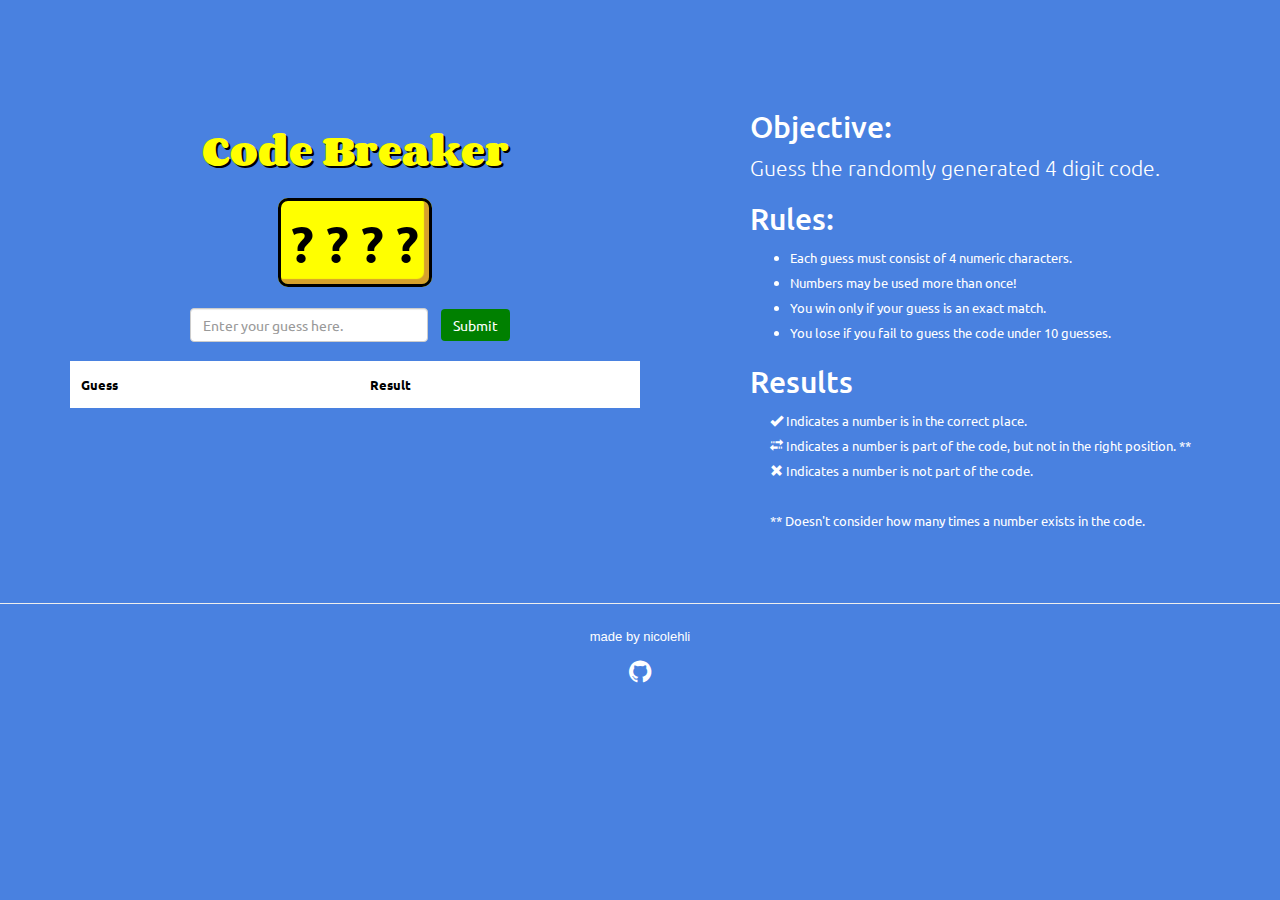
<file: index.html>
<!DOCTYPE html>
<html lang='en'>

<head>
  <meta charset='utf-8'>
  <meta http-equiv='X-UA-Compatible' content='IE=edge'>
  <meta name='viewport' content='width=device-width, initial-scale=1'>
  <link rel="stylesheet" href="https://maxcdn.bootstrapcdn.com/bootstrap/3.3.7/css/bootstrap.min.css" integrity="sha384-BVYiiSIFeK1dGmJRAkycuHAHRg32OmUcww7on3RYdg4Va+PmSTsz/K68vbdEjh4u" crossorigin="anonymous">
  <link href="https://fonts.googleapis.com/css?family=Corben" rel="stylesheet">
  <link href='http://fonts.googleapis.com/css?family=Ubuntu:bold' rel='stylesheet' type='text/css'>
  <link rel="stylesheet" href="https://cdnjs.cloudflare.com/ajax/libs/font-awesome/4.7.0/css/font-awesome.min.css">
  <link rel="stylesheet" href="main.css" />
  <title>Code Breaker</title>
</head>

<body>
  <div class="container">
    <div class="col-md-6">
      <h1 style="text-align: center">Code Breaker</h1>
      <div class="row" style="text-align: center">
        <strong class="code block" style="text-align: center" id="code" class="code">
            ? ? ? ?
          </strong>
      </div>

      <div class="row" style="text-align: center">
        <p id="message" class="message"></p>
      </div>

      <center>
        <div id="guessing-div" class="row form-inline">
          <input type="hidden" id="attempt" />
          <input type="hidden" id="answer" />
          <input id="user-guess" class="form-control" type="number" ="guess()" placeholder="Enter your guess here." />
          <button class="btn btn-primary" onclick="guess()">Submit</button>
        </div>
      </center>

      <div id="replay-div" class="row" style="display:none;text-align: center">
        <button class="btn btn-primary" onclick="window.location.reload()">Play again?</button>
      </div>


      <div class="row" id="results">
        <div class="row">
          <strong class="col-md-6 col-xs-6">Guess</strong>
          <strong class="col-md-6 col-xs-6">Result</strong>
        </div>
      </div>
    </div>

      <div class="col-md-6 rules">
        <h2>Objective:</h2>
        <p class="lead">Guess the randomly generated 4 digit code.</p>

        <h2>Rules:</h2>
        <ul>
          <li>Each guess must consist of 4 numeric characters.</li>
          <li>Numbers may be used more than once!</li>
          <li>You win only if your guess is an exact match.</li>
          <li>You lose if you fail to guess the code under 10 guesses.</li>
        </ul>
        <h2>Results</h2>
        <ul id=legend>
          <li>
            <span class="glyphicon glyphicon-ok"></span> Indicates a number is in the correct place.
            <li>
              <span class="glyphicon glyphicon-transfer"></span> Indicates a number is part of the code, but not in the right position.  **
            </li>
            <li>
              <span class="glyphicon glyphicon-remove"></span> Indicates a number is not part of the code.
            </li>
            <br>
            <li>
                 ** Doesn't consider how many times a number exists in the code.
            </li>
        </ul>
      </div>
  </div>

  <footer>
    <hr>
     <p>made by nicolehli</p>
			<a href="http://www.github.com/nicolehli" target="_blank"><i class="fa fa-github"></i></a>
	</footer>

  <script src="main.js"></script>
</body>

</html>
</file>
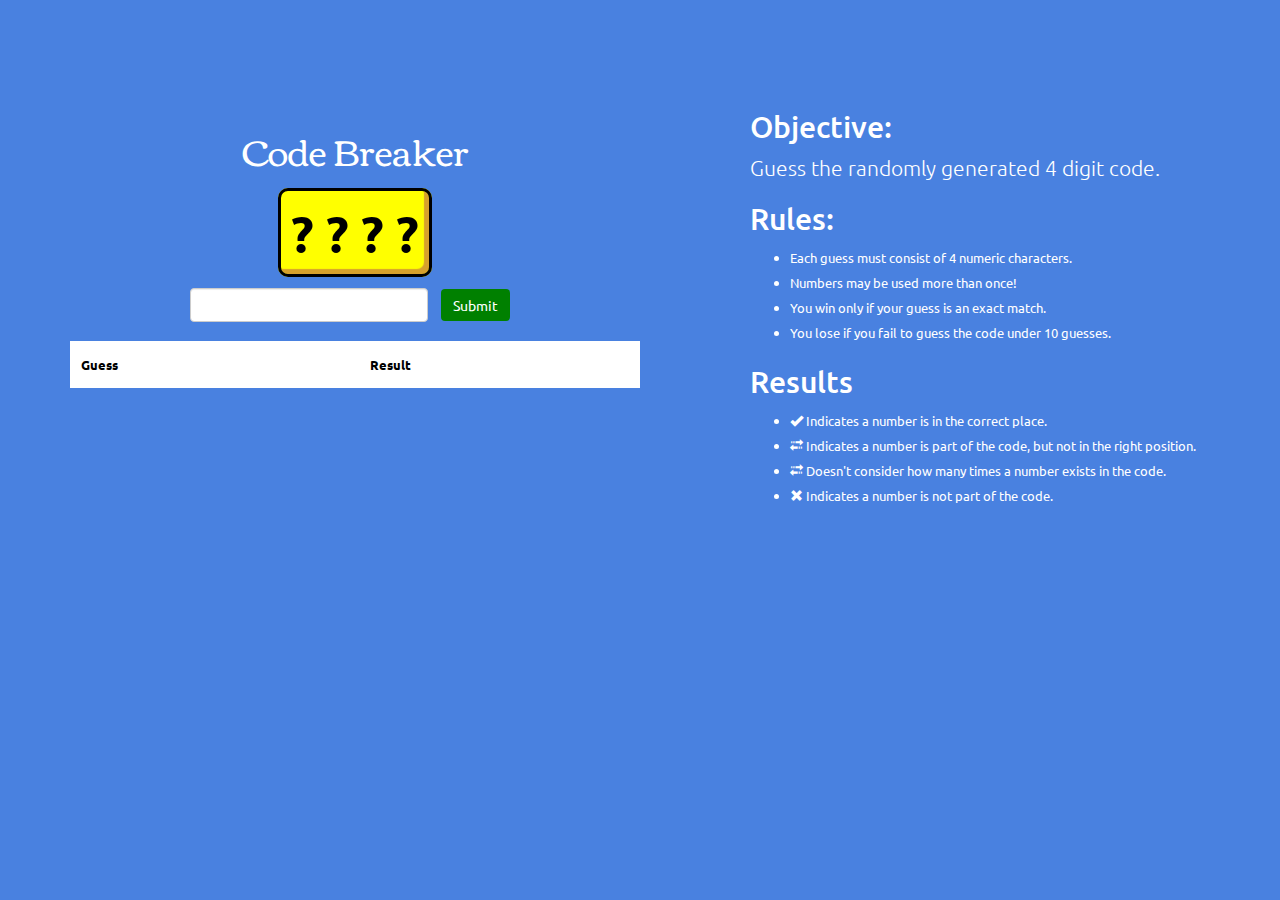
<file: src/index.html>
<!DOCTYPE html>
<html lang='en'>

<head>
  <meta charset='utf-8'>
  <meta http-equiv='X-UA-Compatible' content='IE=edge'>
  <meta name='viewport' content='width=device-width, initial-scale=1'>
  <link rel="stylesheet" href="https://maxcdn.bootstrapcdn.com/bootstrap/3.3.7/css/bootstrap.min.css" integrity="sha384-BVYiiSIFeK1dGmJRAkycuHAHRg32OmUcww7on3RYdg4Va+PmSTsz/K68vbdEjh4u" crossorigin="anonymous">
  <link href="https://fonts.googleapis.com/css?family=Corben" rel="stylesheet">
  <link href='http://fonts.googleapis.com/css?family=Ubuntu:bold' rel='stylesheet' type='text/css'>
  <link rel="stylesheet" href="main.css" />
  <title>Code Breaker</title>
</head>

<body>
  <div class="container">
    <div class="col-md-6">
      <h1 style="text-align: center">Code Breaker</h1>
      <div class="row" style="text-align: center">
        <strong class="code block" style="text-align: center" id="code" class="code">
            ? ? ? ?
          </strong>
      </div>

      <div class="row" style="text-align: center">
        <p id="message" class="message"></p>
      </div>

      <center>
        <div id="guessing-div" class="row form-inline">
          <input type="hidden" id="attempt" />
          <input type="hidden" id="answer" />
          <input id="user-guess" class="form-control" type="number" />
          <button class="btn btn-primary" onclick="guess()">Submit</button>
        </div>
      </center>

      <div id="replay-div" class="row" style="display:none;text-align: center">
        <button class="btn btn-primary" onclick="window.location.reload()">Play again?</button>
      </div>


      <div class="row" id="results">
        <div class="row">
          <strong class="col-md-6 col-xs-6">Guess</strong>
          <strong class="col-md-6 col-xs-6">Result</strong>
        </div>
      </div>
    </div>

      <div class="col-md-6 rules">
        <h2>Objective:</h2>
        <p class="lead">Guess the randomly generated 4 digit code.</p>

        <h2>Rules:</h2>
        <ul>
          <li>Each guess must consist of 4 numeric characters.</li>
          <li>Numbers may be used more than once!</li>
          <li>You win only if your guess is an exact match.</li>
          <li>You lose if you fail to guess the code under 10 guesses.</li>
        </ul>
        <h2>Results</h2>
        <ul>
          <li>
            <span class="glyphicon glyphicon-ok"></span> Indicates a number is in the correct place.
            <li>
              <span class="glyphicon glyphicon-transfer"></span> Indicates a number is part of the code, but not in the right position.
            </li>
            <li>
              <span class="glyphicon glyphicon-transfer"></span> Doesn't consider how many times a number exists in the code.
            </li>
            <li>
              <span class="glyphicon glyphicon-remove"></span> Indicates a number is not part of the code.
            </li>
        </ul>
      </div>
  </div>


  <script src="main.js"></script>
</body>

</html>
</file>
<file: main.css>
body {
  margin: auto;
  padding: 70px 0;
  background: rgb(73, 129, 224);
  color: white;
  font-family: 'Ubuntu', Helvetica, Arial, sans-serif;
  line-height: 25px;
  font-size: 13px;
}

h1 {
padding: 30px;
font-family: 'Corben', Georgia, Time, serif;
line-height: 60px;
}

.block {
  margin: 10px;
  padding: 10px;
  height: 150px;
  width: 150px;
  background: yellow;
  border: 3px solid black;
  border-radius: 10px;
  box-shadow: inset -5px -5px 1px #d6a12d;
  color: black;
  overflow: hidden;
  text-align: center;
}

.btn {
  margin: 10px;
  background-color: green;
  border: white;
}

.btn:hover {
  background: rgba(0,0,0,0);
	color: white;
	box-shadow: inset 0 0 0 3px white;
}

.code {
  font-size: 50px;
}

.failure {
  color: white;
  margin: 10px;
  padding: 10px;
  height: 150px;
  width: 150px;
  background: #d9534f;
  border: 3px solid black;
  border-radius: 10px;
  box-shadow: inset -5px -5px 1px #d6a12d;
  color: black;
  overflow: hidden;
  text-align: center;
}

.success {
  color: white;
  margin: 10px;
  padding: 10px;
  height: 150px;
  width: 150px;
  background: #5cb85c;
  border: 3px solid black;
  border-radius: 10px;
  box-shadow: inset -5px -5px 1px #d6a12d;
  color: black;
  overflow: hidden;
  text-align: center;
}

#results{
  padding: 10px;
  border: 1px solid white;
  background: white;
  color: black;
}

.form-inline {
  margin-bottom: 10px;
  margin-top: 10px;
}

.message, h1 {
  font-weight: bold;
  margin: 20px;
  color: yellow;
  text-shadow: 2px 2px black;
}

.rules {
  padding: 10px;
  margin-top: 10px;
  border-left: 100px solid rgb(73, 129, 224);
}

#legend {
  list-style: none;
  margin-left: -20px;
}

footer {

  padding-top: 30px;
  font-family: arial;
  text-align: center;
  text-decoration: none;
  color: white;
}

footer .fa {
  font-size: 2em;
  color: white;
}

footer .fa:hover {
  color: white;
  text-decoration: none;
  border-bottom: 3px solid white;
  border-top: 3px solid white;
}
</file>
<file: src/main.css>
body {
  margin: auto;
  padding: 70px 0;
  background: rgb(73, 129, 224);
  color: white;
  font-family: 'Ubuntu', Helvetica, Arial, sans-serif;
  line-height: 25px;
  font-size: 13px;
}

h1 {
padding: 30px;
font-family: 'Corben', Georgia, Time, serif;
line-height: 60px;
}

.block {
  margin: 10px;
  padding: 10px;
  height: 150px;
  width: 150px;
  background: yellow;
  border: 3px solid black;
  border-radius: 10px;
  box-shadow: inset -5px -5px 1px #d6a12d;
  color: black;
  overflow: hidden;
  text-align: center;
}

.btn {
  margin: 10px;
  background-color: green;
  border: white;
}

.btn:hover {
  background: rgba(0,0,0,0);
	color: white;
	box-shadow: inset 0 0 0 3px white;
}

.code {
  font-size: 50px;
}

.failure {
  color: white;
  margin: 10px;
  padding: 10px;
  height: 150px;
  width: 150px;
  background: #d9534f;
  border: 3px solid black;
  border-radius: 10px;
  box-shadow: inset -5px -5px 1px #d6a12d;
  color: black;
  overflow: hidden;
  text-align: center;
}

.success {
  color: white;
  margin: 10px;
  padding: 10px;
  height: 150px;
  width: 150px;
  background: #5cb85c;
  border: 3px solid black;
  border-radius: 10px;
  box-shadow: inset -5px -5px 1px #d6a12d;
  color: black;
  overflow: hidden;
  text-align: center;
}

#results{
  padding: 10px;
  border: 1px solid white;
  background: white;
  color: black;
}

.form-inline {
  margin-bottom: 10px;
}

.message {
  font-weight: bold;
  margin: 20px;
}

.rules {
  padding: 10px;
  margin-top: 10px;
  border-left: 100px solid rgb(73, 129, 224);
}
</file>
